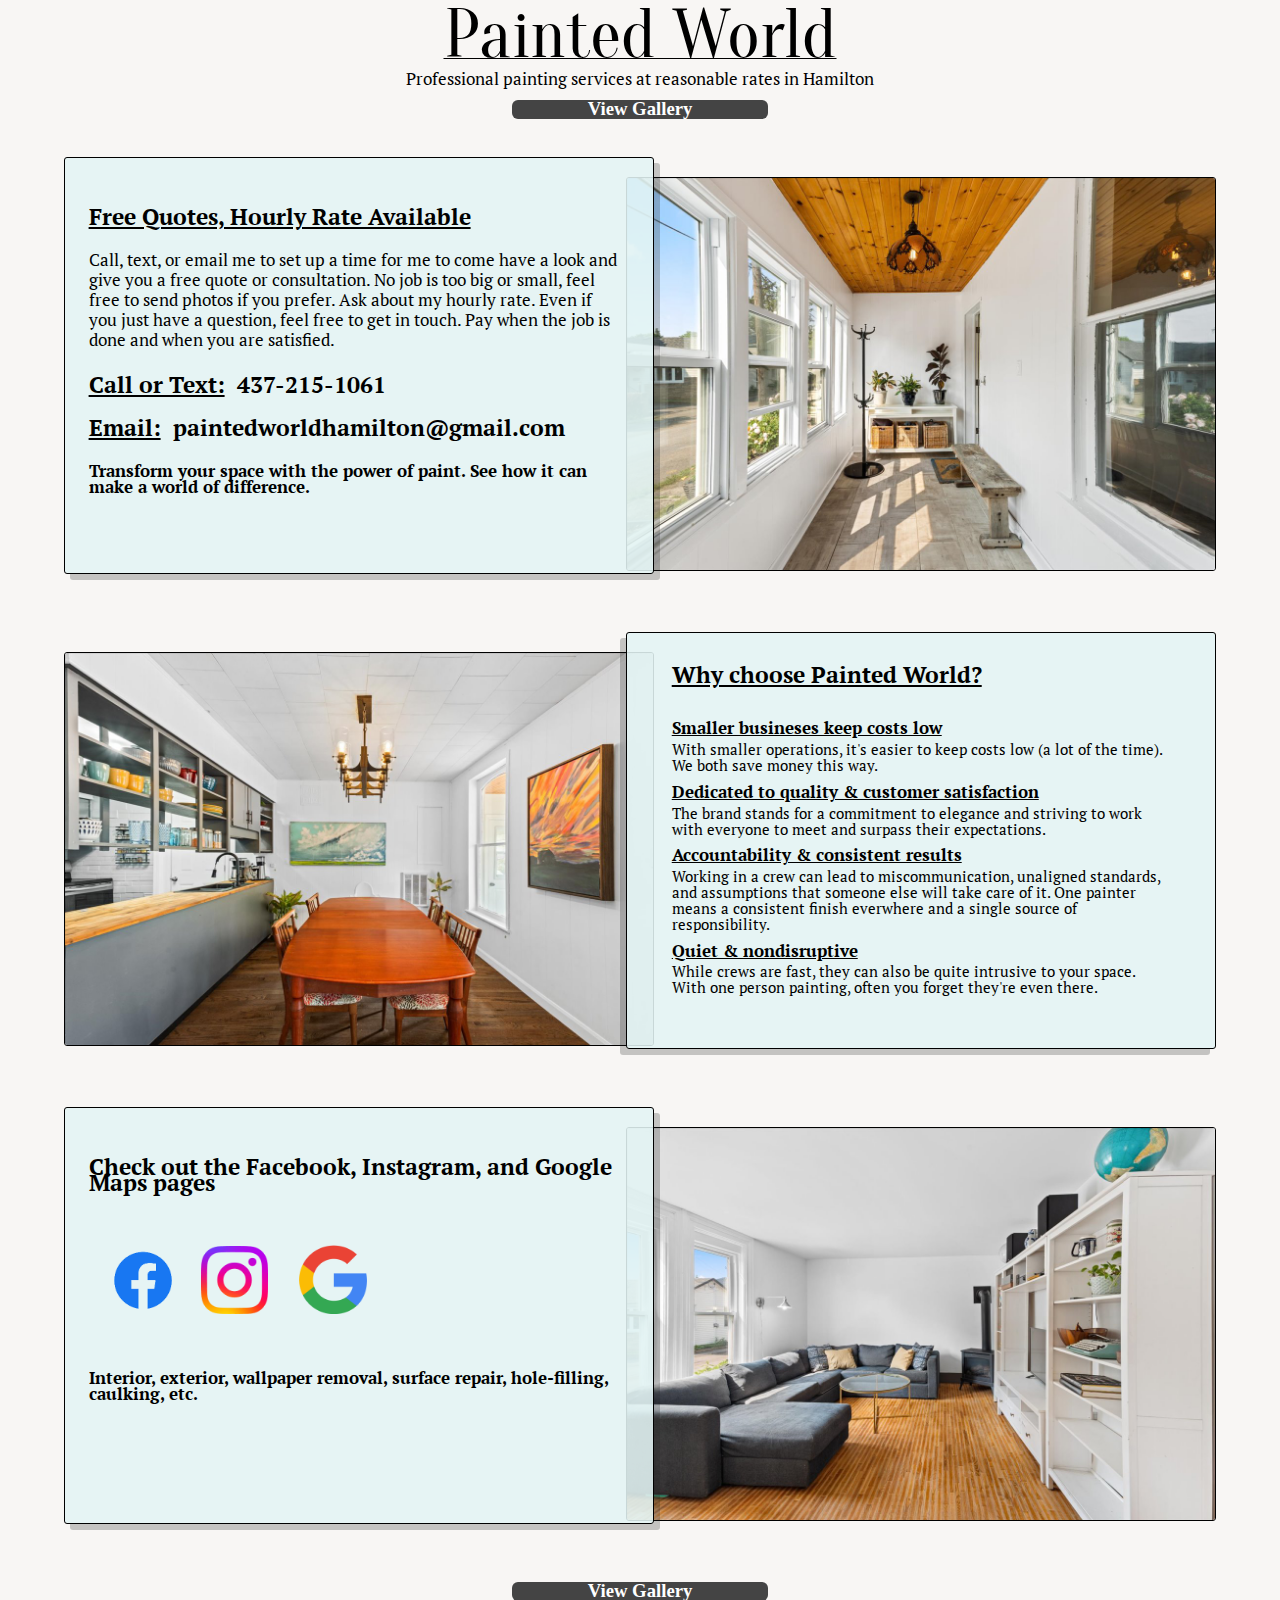
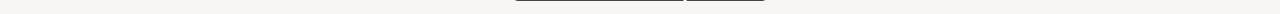
<file: index.html>
<!DOCTYPE html>
<html lang="en">
<head>
    <meta charset="UTF-8">
    <link rel="icon" type="image/x-icon" href="Photos/logos+icons/pw3.png">
    <meta name="description" content="Home page for Painted World, a company offering professional quality, affordable painting services Mississauga and the GTA">
    <meta name="keywords" content="Hamilton, Burlington, Painting, Painter, Painters, painting company, Paint, House Painting, 
    Interior Painting, Exterior Painting, affordable painter, painting services, house painter, painters near me, house painters near me, home painting, 
    painting companies near me, exterior house paint, interior painters near me, exterior wall paint, painting contractors near me, exterior painters near me, 
    residential painters near me, painting contractors, painting services near me, painting vinyl siding, cabinet refinishing, cabinet painting, home painting services,
    professional painters near me, commercial painting, cabinet refinishing near me, exterior house painters near me, local painters near me, local painters, 
    residential painting contractor, apartment painter, new construction painting, cabinet painting near me, residential painter, residential painting company, painting companies,
    garage door painting, home painters near me, local painter, kitchen painting, interior house painters near me, exterior home painting, interior house paint, professional painter,
    residential painting services, house painting services">
    <link rel="stylesheet" href="styles.css">
    <link rel="preconnect" href="https://fonts.googleapis.com">
    <link rel="preconnect" href="https://fonts.gstatic.com" crossorigin>
    <link href="https://fonts.googleapis.com/css2?family=Oranienbaum&family=PT+Serif&display=swap" rel="stylesheet">
    <meta name="viewport" content="width=device-width, initial-scale=1.0">
    <title>Painted World - Professional & Affordable Painter in the GTA</title>    
</head>
<body>
    <header>
        <h1 class = 'header'>Painted World</h1>
        <h5 class = 'subheader'>Professional painting services at reasonable rates in Hamilton</h5>
        <nav class = "topbar">
            <a href = "gallery.html"><h3 class = "btn">View Gallery</h3></a>
        </nav>
    </header>
    <div class = "container">
        <div class = "photo">
            <img class = "mainphotos" src = "Photos/row11/col0.jpg" alt = "An eggshell white breezeway">
        </div>
        <div class = "about">
            <h2>Free Quotes, Hourly Rate Available</h2>
            <br>
            <p> Call, text, or email me to set up a time for me to come have
                a look and give you a free quote or consultation. No job is
                too big or small, feel free to send photos if you prefer. Ask 
                about my hourly rate. Even if you just have a question, 
                feel free to get in touch. Pay when the job is done and when you
                are satisfied.
            </p>

            <h2>Call or Text:<span class = "contact">&nbsp;&nbsp;437-215-1061</span></h2>
            <h2>Email:<span class = "contact">&nbsp;&nbsp;paintedworldhamilton@gmail.com</spa></h2>
            <br>
            <h5> Transform your space with the power of paint. See how it can make a world of difference.</h5>
        </div>
    </div>
    <div class = "container">
        <div class = "photo2">
            <img class = "mainphotos" src = "Photos/row11/col2.jpg" alt = "An eggshell white dining room & kitchen">
        </div>
        <div class = "info">
            <ul>
                <li>
                    <h2>Why choose Painted World?</h2>
                    <br><br>
                    <h5>Smaller busineses keep costs low</h5>
                    <p>With smaller operations, it's easier to keep costs low (a lot of the time). We both save money this way.</p>
                </li>
                <li>
                    <h5>Dedicated to quality & customer satisfaction</h5>
                    <p>The brand stands for a commitment to elegance and striving to work with everyone to meet and surpass
                        their expectations.
                    </p>
                </li>
                <li>
                    <h5>Accountability & consistent results</h5>
                    <p>Working in a crew can lead to miscommunication, unaligned standards, and assumptions that
                        someone else will take care of it. One painter means a 
                        consistent finish everwhere and a single source of responsibility. 
                    </p>
                </li>
                <li>
                    <h5>Quiet & nondisruptive</h5>
                    <p>While crews are fast, they can also be quite intrusive to your
                        space. With one person painting, often you forget they're even there.
                    </p>
                </li>
            </ul>
        </div>
    </div>
    <div class = "container">
        <div class = "photo">
            <img class = "mainphotos" src = "Photos/row11/col4.jpg" alt = "An eggshell white living room">
        </div>
        <div class = "about">
            <h2 class = "blurb">Check out the Facebook, Instagram, and Google Maps pages</h2>
            <div class = "social">
                <a href = "https://www.facebook.com/profile.php?id=100090608674572">
                    <img class = "fb" src = "Photos/logos+icons/fbicon.png" >
                </a>
                <a href = "https://www.instagram.com/painted_world_gta/">
                    <img class = "ig" src = "Photos/logos+icons/igicon.png">
                </a>
                <a href = "https://www.google.com/maps/place/Painted+World/@43.611674,-79.4639396,10z/data=!3m1!4b1!4m6!3m5!1s0x6bcdc77ba52c6be5:0x45f5bcbce6d5b8b2!8m2!3d43.611674!4d-79.4639396!16s%2Fg%2F11tt56qkgg">
                    <img class = "gg" src = "Photos/logos+icons/googleicon.png">
                </a>
            </div>
            <h5>Interior, exterior, wallpaper removal, surface repair, hole-filling, caulking, etc.</h5>
        </div>
    </div>
    <nav class = "topbar">
        <a href = "gallery.html"><h3 class = "btn2">View Gallery</h3></a>
    </nav>
    <script src="app.js"></script>
</body>
</html>
</file>
<file: styles.css>
/* #C4DFDF
#D2E9E9
#E3F4F4
#F8F6F4 */

* {
    margin: 0;
    padding: 0;
    box-sizing: border-box;
    }

html {
    font-size: 62.5%;
}

a {
    color: white;
    text-decoration: none;
}

body {
        font-family: serif;
        line-height: 1;
        font-weight: 300;
        background-color: #F8F6F4;
    }

header {
    text-align: center;
}

h1 {
    font-size: 7rem;
    text-decoration: underline 1px;
}

h1, .mainnav {
    font-family: 'Oranienbaum', serif;
    font-weight: 300;
}

.topbar {
    font-size: 1.6em;
    border-radius:6px;
    display: flex;
    color: white;
    background-color: #444;
    margin:1% 40%;
    justify-content: center;
}

h5 {
    font-size: 1.7rem;
}

.container {
    max-width: 90%;
    margin: 3% auto;
    font-size: 1.5rem;
    display:grid;
    grid-template-columns: 1fr .05fr 1fr;
    grid-template-rows: .05fr 1fr .05fr;
}

h2 {
    margin-bottom:1%;
    text-decoration: underline;
}

.info , .about {
    line-height: 1.6rem;
    border: 1px solid black;
    padding: 4%;
    background-color: #e3f4f4e1;
    font-family: 'PT Serif', serif;
    
}

.about {
    grid-column: 1 / 3;
    grid-row: 1 / 3; 
    box-shadow: 6px 6px #2120233d;
}

.about h2 {
    margin: 5% 0 2%;
}

.photo {
    grid-column: 2 / 4;
    grid-row: 2 / 2;
}

.about, .subheader {
    font-family: 'PT Serif', serif;
    font-weight: 300;
}

.about, .mainphotos, .info {
    border: 1px solid black;
    border-radius: 3px;
}

.about p {
    font-size: 1.1em;
    line-height: 1.2em;
    padding-right:2%;
}

ul {
    list-style-type: none;
}

ul, li {
    margin: 2%;
}
li h5{
    text-decoration: underline;
    margin-bottom:1%;
}

.mainphotos {

    max-width: 100%;
}

.info {

    grid-column: 2 / 4;
    grid-row: 1 / 3;
    box-shadow: -6px 6px #2120233d;
}

.photo2 {
    grid-column: 1 / 3;
    grid-row: 2 / 3; 
}

.contact {
    display: inline-block;
    text-decoration-line: none;
}

.social {
    margin: 10% auto;
}

.ig {
    margin: 0, 5%;
    max-width: 12.5%
}

.gg {
    max-width: 12.5%;
    margin: 0 5%;
}

.fb {
    max-width: 20%;
}

.blurb {
    text-decoration: none;
}

img {
    width: 100%;
}

btn:hover, .btn:hover {
    cursor: pointer;
 }

body {
    background-color: #F8F6F4;
}

.container1 {
    width: 98%;
    margin:  1% auto;
    display:grid;
    grid-template-columns: .02fr 1fr 1fr 1fr 1fr 1fr 1fr 1fr 1fr 1fr .02fr;
    grid-gap: 1%;
    
}

.col0, .col1, .col2 {
    width: 100%;
    margin: auto;
}

.col0 {
    grid-column: 2 / 4 ;
}

.col1 {
    grid-column: 5 / 8;
}

.col2 {
    grid-column: 9 / 11;
}

.btn2 {
    text-align: center;
}

btn {
    margin:auto;
}
 
@media only screen and (max-width: 750px) {
        
    .about, .info, .photo, .photo2 {
        grid-column: 1 / 4;
    }
    .photo, .photo2 {
        grid-row: 3 / 4;

    }
}
</file>
